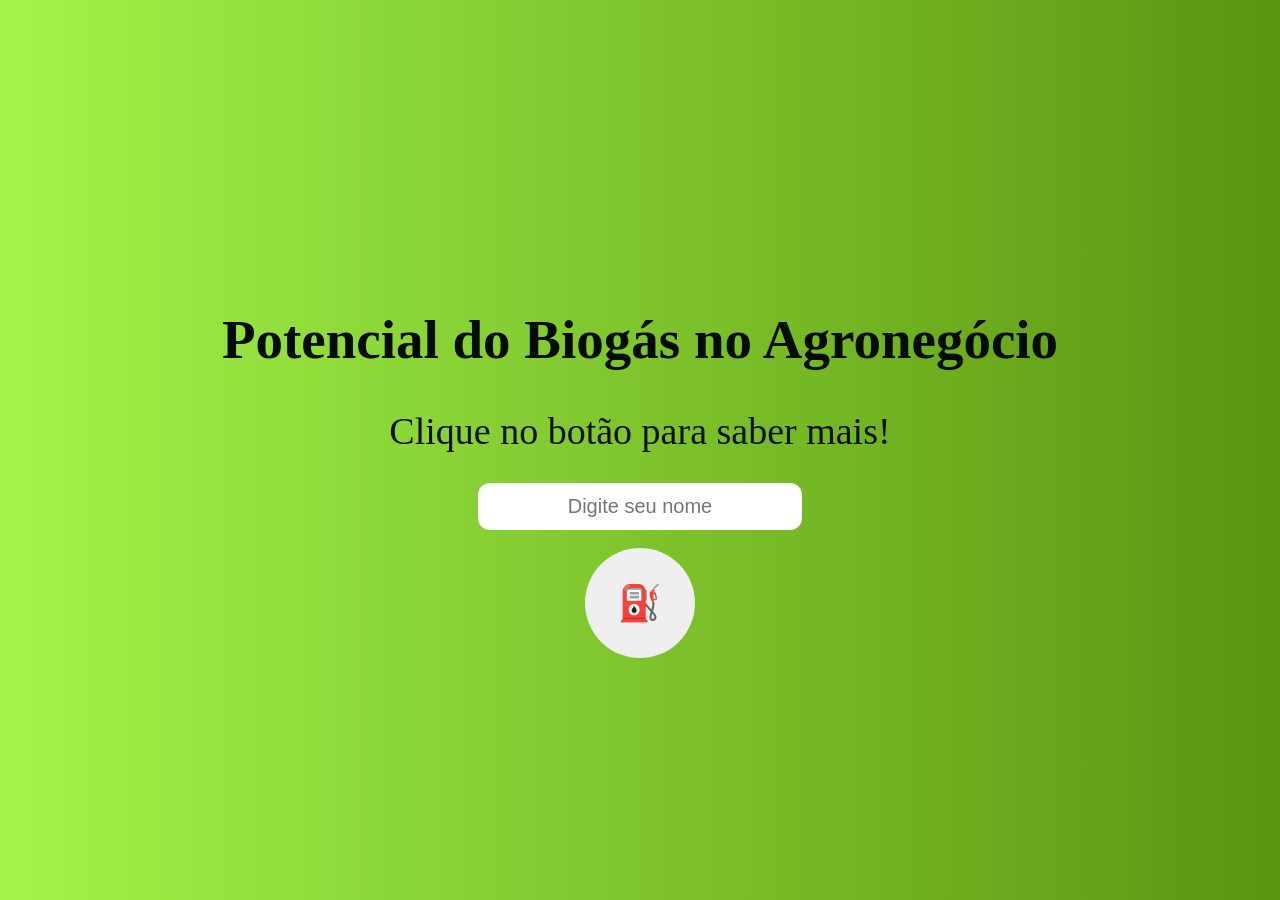
<file: index.html>
<!DOCTYPE html>
<html lang="pt-BR">

<head>
    <meta charset="UTF-8">
    <meta name="viewport" content="width=device-width, initial-scale=1.0">
    <title>Potencial do Biogás no Agronegócio</title>

    <link rel="stylesheet" href="style.css">
</head>

<body class="inicio">

    <div class="container"> <!-- div é a divisão-->

        <h1>Potencial do Biogás no Agronegócio</h1>

        <p>Clique no botão para saber mais!</p>

        <!-- Caixa para escrever o nome -->
        <input
            type="text"
            id="nome"
            placeholder="Digite seu nome"
            maxlength="30">

        <br><br>

        <button class="botao-gas" onclick="entrar()">
            ⛽
        </button>

    </div>

    <script src="script.js"></script>

</body>

</html>
</file>
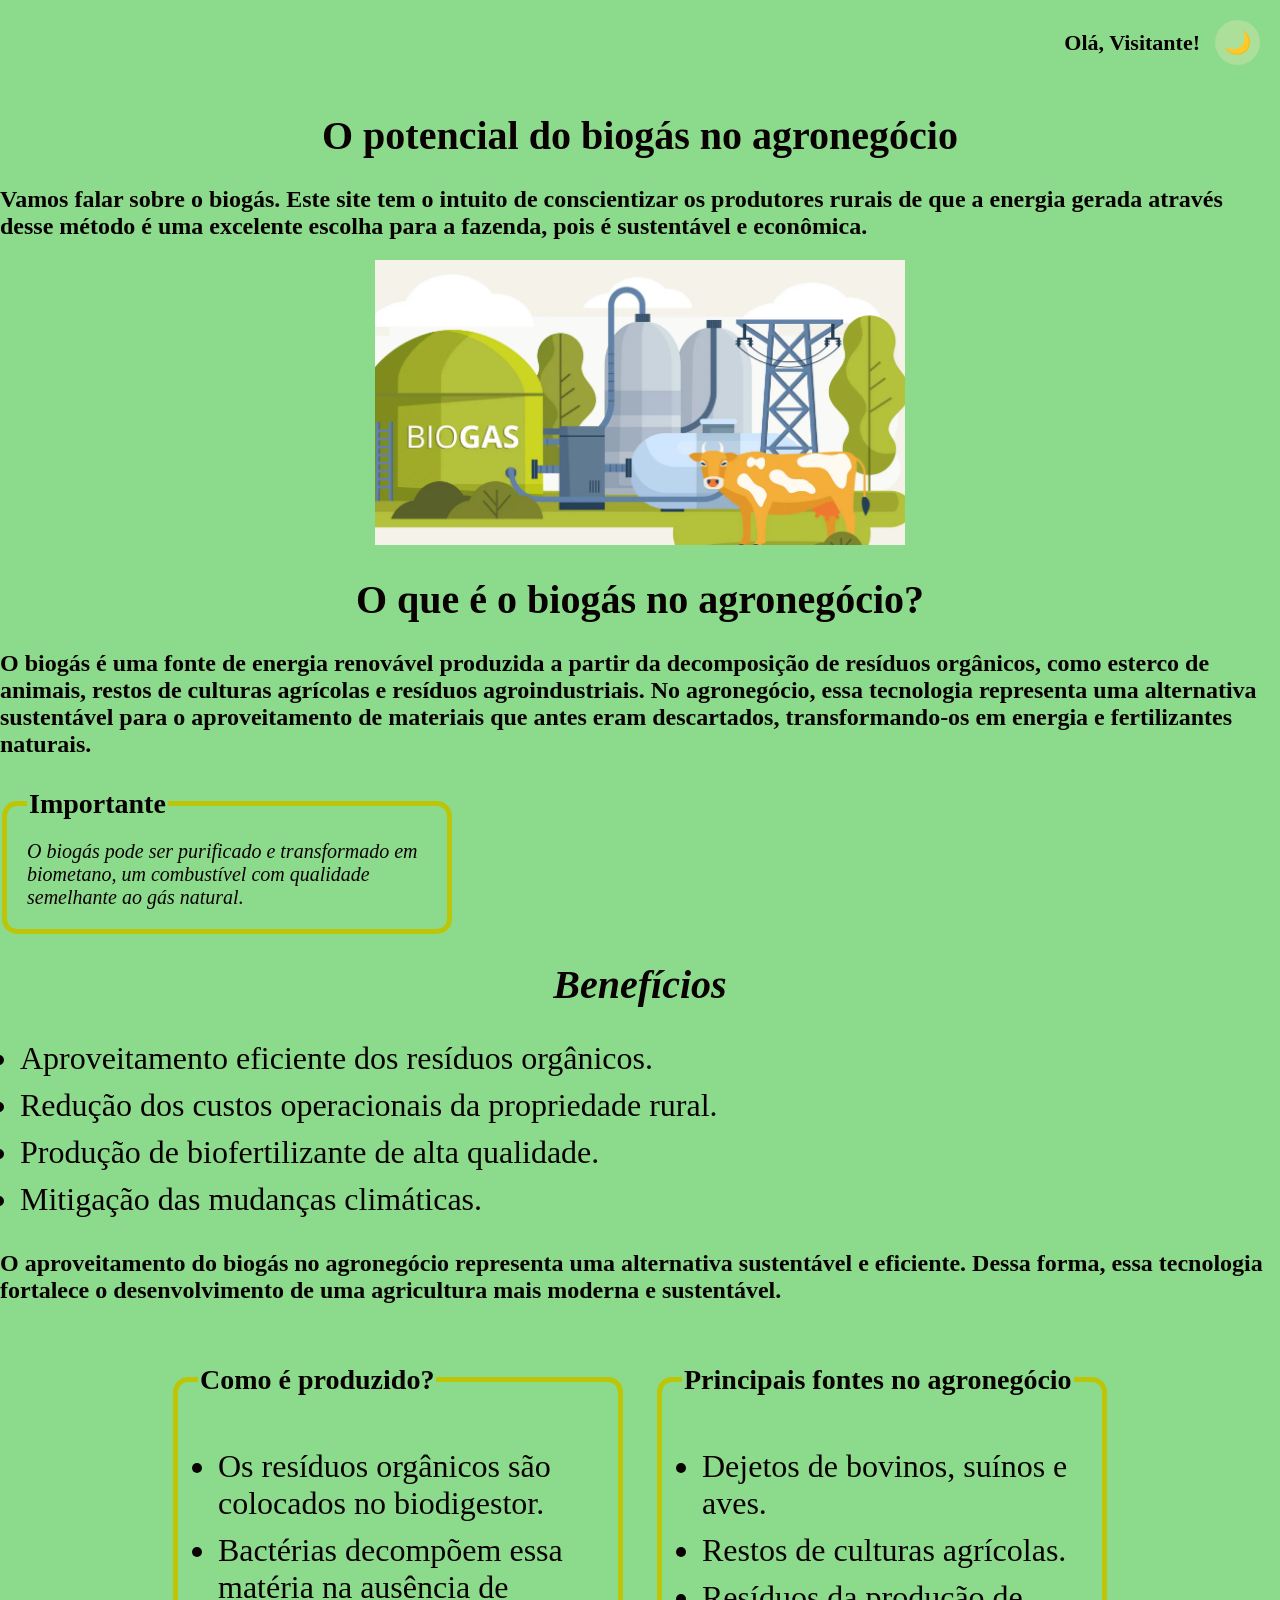
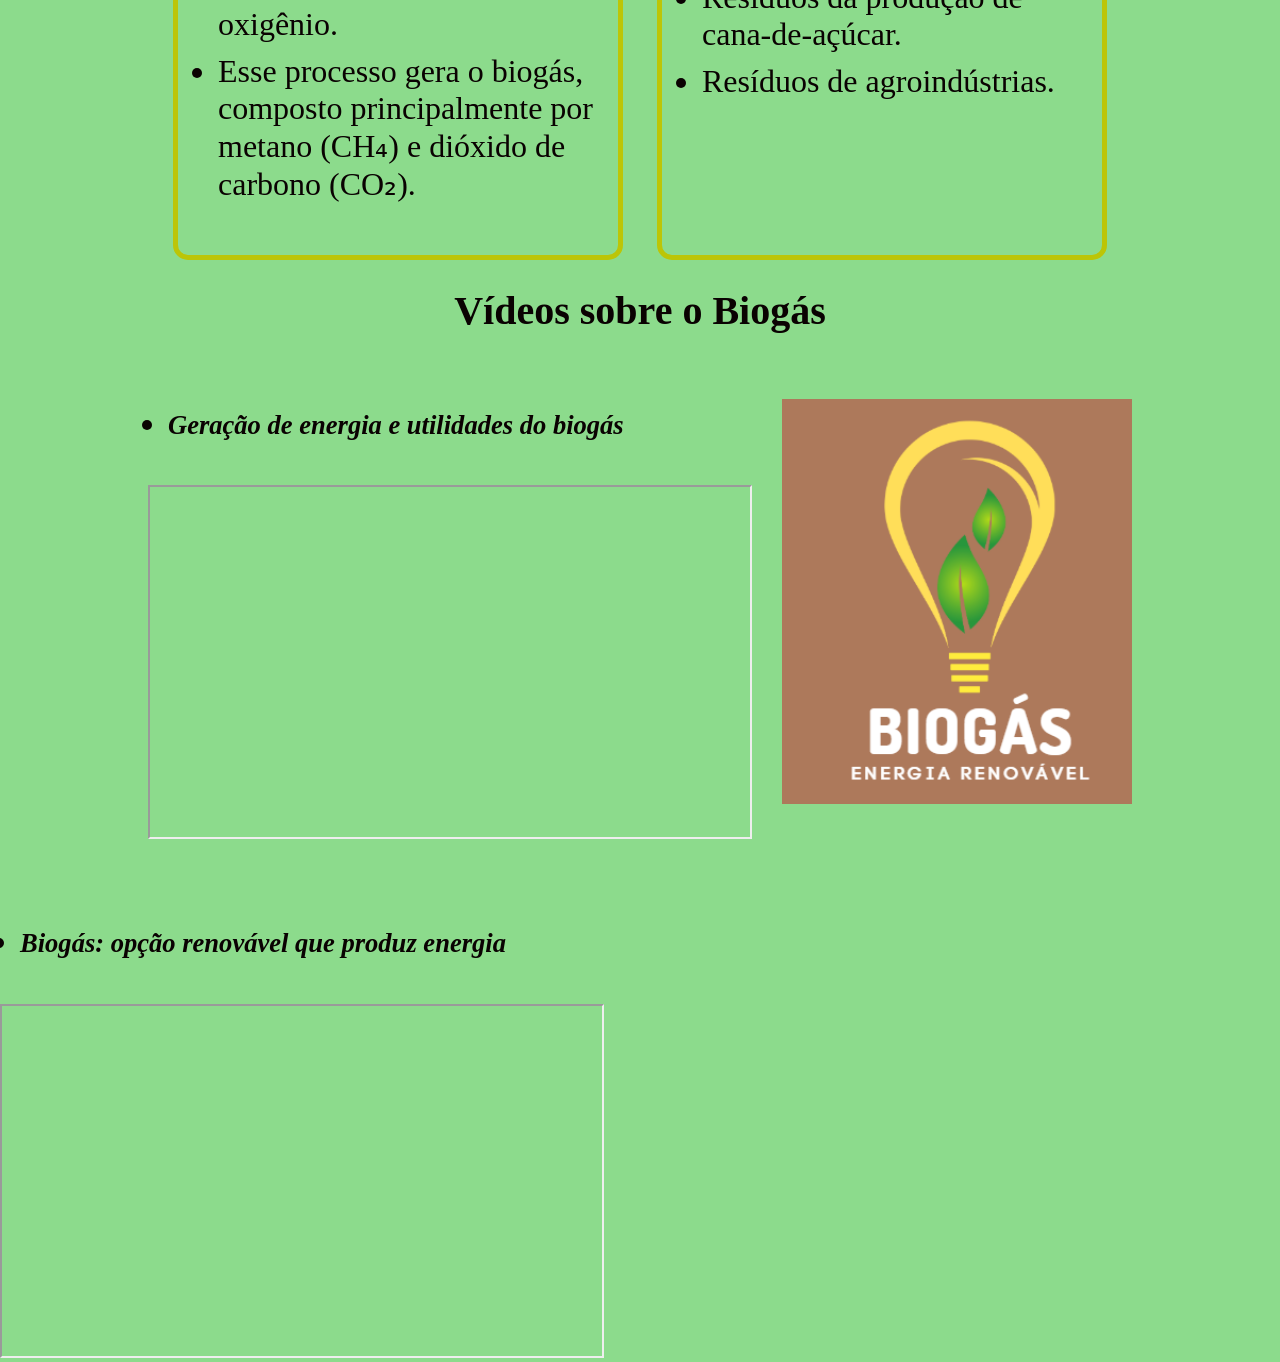
<file: informativo.html>
<!DOCTYPE html>
<html lang="pt-BR">

<head>

    <meta charset="UTF-8">
    <meta name="viewport" content="width=device-width, initial-scale=1.0">

    <title>Potencial do Biogás no Agronegócio</title>

    <link rel="stylesheet" href="style.css">

</head>


<body>

    <!-- Barra Superior -->

    <div class="topo">

        <h3 id="nomeUsuario"></h3>

        <button id="modoNoturno">🌙</button>

    </div>

    <h1 class="titulo">O potencial do biogás no agronegócio</h1>

    <h2>
        Vamos falar sobre o biogás. Este site tem o intuito de conscientizar
        os produtores rurais de que a energia gerada através desse método
        é uma excelente escolha para a fazenda, pois é sustentável e econômica.
    </h2>

    <div class="image">
        <img src="image.png" alt="Imagem sobre o Biogás">
    </div>

    <h1><strong>O que é o biogás no agronegócio?</strong></h1>

    <h2>
        O biogás é uma fonte de energia renovável produzida a partir da decomposição
        de resíduos orgânicos, como esterco de animais, restos de culturas agrícolas
        e resíduos agroindustriais. No agronegócio, essa tecnologia representa uma
        alternativa sustentável para o aproveitamento de materiais que antes eram
        descartados, transformando-os em energia e fertilizantes naturais.
    </h2>

    <fieldset>

        <legend>Importante</legend>

        <i>
            O biogás pode ser purificado e transformado em biometano,
            um combustível com qualidade semelhante ao gás natural.
        </i>

    </fieldset>

    <h1><strong><i>Benefícios</i></strong></h1>

    <ul>

        <li>Aproveitamento eficiente dos resíduos orgânicos.</li>

        <li>Redução dos custos operacionais da propriedade rural.</li>

        <li>Produção de biofertilizante de alta qualidade.</li>

        <li>Mitigação das mudanças climáticas.</li>

    </ul>

    <h2>
        O aproveitamento do biogás no agronegócio representa uma alternativa
        sustentável e eficiente. Dessa forma, essa tecnologia fortalece o
        desenvolvimento de uma agricultura mais moderna e sustentável.
    </h2>

    <div class="container">

        <fieldset>

            <legend>Como é produzido?</legend>

            <ul>

                <li>Os resíduos orgânicos são colocados no biodigestor.</li>

                <li>Bactérias decompõem essa matéria na ausência de oxigênio.</li>

                <li>Esse processo gera o biogás, composto principalmente por metano (CH₄) e dióxido de carbono (CO₂).</li>

            </ul>

        </fieldset>

        <fieldset>

            <legend>Principais fontes no agronegócio</legend>

            <ul>

                <li>Dejetos de bovinos, suínos e aves.</li>

                <li>Restos de culturas agrícolas.</li>

                <li>Resíduos da produção de cana-de-açúcar.</li>

                <li>Resíduos de agroindústrias.</li>

            </ul>

        </fieldset>

    </div>

    <h1>Vídeos sobre o Biogás</h1>

    <div class="video-logo">

        <div>

            <ul>
                <li><h5><i>Geração de energia e utilidades do biogás</i></h5></li>
            </ul>

            <iframe
                src="https://www.youtube.com/embed/lT9SPh9NRr4?si=luUlbSaJ8NKVXl08"
                width="600"
                height="350"
                allowfullscreen>
            </iframe>

        </div>

        <img src="biogás.png" alt="Logo do Biogás">

    </div>

    <br><br>

    <ul>
        <li><h5><i>Biogás: opção renovável que produz energia</i></h5></li>
    </ul>

    <iframe
        src="https://www.youtube.com/embed/NC3is9-s7ss?si=z-abHhy-ZKEcLeTu"
        width="600"
        height="350"
        allowfullscreen>
    </iframe>

    <script>

        let nome = localStorage.getItem("nomeUsuario");

        if(nome == "" || nome == null){

            nome = "Visitante";

        }

        document.getElementById("nomeUsuario").innerHTML =
        "Olá, " + nome + "!";

        const botao = document.getElementById("modoNoturno");

        botao.onclick = function(){

            document.body.classList.toggle("dark");

        }

    </script>

</body>








</html>

<head>
    <meta name="viewport" content="width=device-width, initial-scale=1.0">
    <title> Biogás no agronegócio </title> 
    <link rel="stylesheet" href="style.css">
     <meta charset="utf-8"/>
</head>
</file>
<file: style.css>
body {
    background-color: rgb(140, 219, 140); /* Cor de fundo verde do site */
    color: rgb(10, 2, 2); /* Cor do texto em branco */
    margin: 0; /* Tira as margens padrão para colar o conteúdo nas bordas */
    transition: 0.4s; /* Transição suave de 0.4 segundos ao mudar de tema */
}

h1 {
    text-align: center; /* Centraliza os títulos h1 */
    font-size: 40px; /* Tamanho da fonte dos títulos h1 */
}

.image {
    text-align: center; /* Centraliza o bloco da imagem */
}

.image img {
    width: 530px; /* Largura fixa para a imagem */
    height: auto; /* Altura automática para não distorcer o arquivo */
}

/*  FIELDSET*/

fieldset {
    margin-top: 30px; /* Espaço em cima da caixa */
    padding: 20px; /* Espaço interno da caixa */
    width: 400px; /* Largura máxima da caixa */
    font-size: 20px; /* Tamanho do texto dentro da caixa */
    border: 5px solid rgb(188,197,7); /* Borda grossa amarela/esverdeada */
    border-radius: 15px; /* Cantos arredondados na borda */
}

legend {
    font-size: 28px; /* Tamanho do título da caixa */
    font-weight: bold; /* Deixa o título em negrito */
}

ul {
    font-size: 32px; /* Tamanho do texto das listas */
    padding-left: 20px; /* Afasta a lista para a direita */
}

li {
    margin-bottom: 10px; /* Espaçamento entre um item da lista e outro */
}

/*CONTAINER*/

.container {
    display: flex; /* Alinha os blocos filhos lado a lado */
    justify-content: center; /* Centraliza os blocos na horizontal */
    gap: 30px; /* Espaço de 30px entre um bloco e outro */
    margin-top: 30px; /* Espaço por fora na parte de cima */
}

/* PÁGINA INICIAL*/

.inicio {
    height: 100vh; /* Faz a tela inicial ocupar a altura inteira do monitor */
    display: flex; /* Ativa o flexbox para alinhar o conteúdo */
    justify-content: center; /* Centraliza na horizontal */
    align-items: center; /* Centraliza na vertical */
    background: linear-gradient(to right, #a2f44a, #5b950f); /* Fundo em degradê verde */
    font-family: Georgia, serif; /* Tipo de letra com serifa */
}

.inicio .container {
    display: block; /* Faz os itens ficarem um abaixo do outro nesta tela */
    text-align: center; /* Centraliza todos os textos da tela de início */
}

.container h1 {
    color: rgb(7,12,2); /* Cor do h1 dentro do container */
    font-size: 55px; /* Tamanho grande para o título principal */
    margin-bottom: 30px; /* Espaço embaixo do título */
}

.container p {
    color: rgb(12,16,7); /* Cor do texto do parágrafo */
    font-size: 38px; /* Tamanho do texto do parágrafo */
    margin-bottom: 30px; /* Espaço embaixo do parágrafo */
}

/*  INPUT DO NOME*/

#nome {
    width: 300px; /* Largura do campo de texto */
    padding: 12px; /* Espaço interno para o texto não ficar apertado */
    border: none; /* Tira a borda padrão do navegador */
    border-radius: 12px; /* Arredonda os cantos do campo */
    font-size: 20px; /* Tamanho da letra ao digitar */
    text-align: center; /* Centraliza o texto digitado */
    outline: none; /* Tira a linha de clique azul/preta do campo */
}

/*BOTÃO*/

.botao-gas {
    width: 110px; /* Largura do botão */
    height: 110px; /* Altura do botão */
    border: none; /* Tira a borda padrão */
    border-radius: 360px; /* Deixa o botão totalmente redondo */
    font-size: 35px; /* Tamanho do ícone/texto interno */
    cursor: pointer; /* Transforma a seta do mouse na mãozinha de clique */
    transition: .3s; /* Tempo da animação de hover */
    color: #618003; /* Cor do elemento interno */
}

.botao-gas:hover {
    transform: scale(1.15); /* Aumenta o tamanho do botão em 15% ao passar o mouse */
}

/* VÍDEOS*/

.video-logo {
    display: flex; /* Coloca o vídeo e a imagem lado a lado */
    justify-content: center; /* Centraliza o conjunto na horizontal */
    align-items: center; /* Alinha os dois pelo meio na vertical */
    gap: 30px; /* Espaço entre o vídeo e a logo */
}

.video-logo img {
    width: 350px; /* Tamanho da logo ao lado do vídeo */
    height: auto; /* Mantém a proporção da altura da logo */
}

/* TOPO*/

.topo {
    display: flex; /* Coloca os itens do topo em linha */
    justify-content: flex-end; /* Joga os elementos para o canto direito */
    align-items: center; /* Alinha os elementos na vertical */
    gap: 15px; /* Espaço entre o nome e o botão da lua */
    padding: 20px; /* Espaçamento interno da barra do topo */
}

#nomeUsuario {
    margin: 0; /* Zera a margem padrão do h3 */
    font-size: 22px; /* Tamanho da fonte do nome do usuário */
}

/*  BOTÃO MODO NOTURNO*/

#modoNoturno {
    width: 45px; /* Largura do botão da lua */
    height: 45px; /* Altura do botão da lua */
    border: none; /* Tira a borda padrão */
    border-radius: 50%; /* Deixa o botão redondo */
    background: rgb(172, 223, 154); /* Cor de fundo branca no tema claro */
    font-size: 22px; /* Tamanho do emoji da lua */
    cursor: pointer; /* Mostra a mãozinha ao passar o mouse */
    transition: .3s; /* Tempo do efeito de hover */
}

#modoNoturno:hover {
    transform: scale(1.10); /* Aumenta o botão da lua em 10% no hover */
}

/* MODO NOTURNO  */

.dark {
    background: linear-gradient(to right, #010401, #062902); /* Troca o fundo por um degradê escuro */
    color: white; /* Muda a cor padrão do texto para branco */
}

/* Garante que todas essas tags fiquem brancas no modo escuro */
.dark h1,
.dark h2,
.dark h3,
.dark h5,
.dark p,
.dark li,
.dark legend,
.dark i {
    color: white;
}

.dark fieldset {
    border: 5px solid #d8ff5e; /* Muda a borda das caixas para um tom limão mais visível */
}

.dark #modoNoturno {
    background: #f4f4f4; /* Fundo do botão da lua no modo escuro */
    color: #0f2c0f; /* Cor do ícone da lua no modo escuro */
}

.dark iframe {
    border-radius: 10px; /* Arredonda os cantos dos vídeos no modo escuro */
}
</file>
